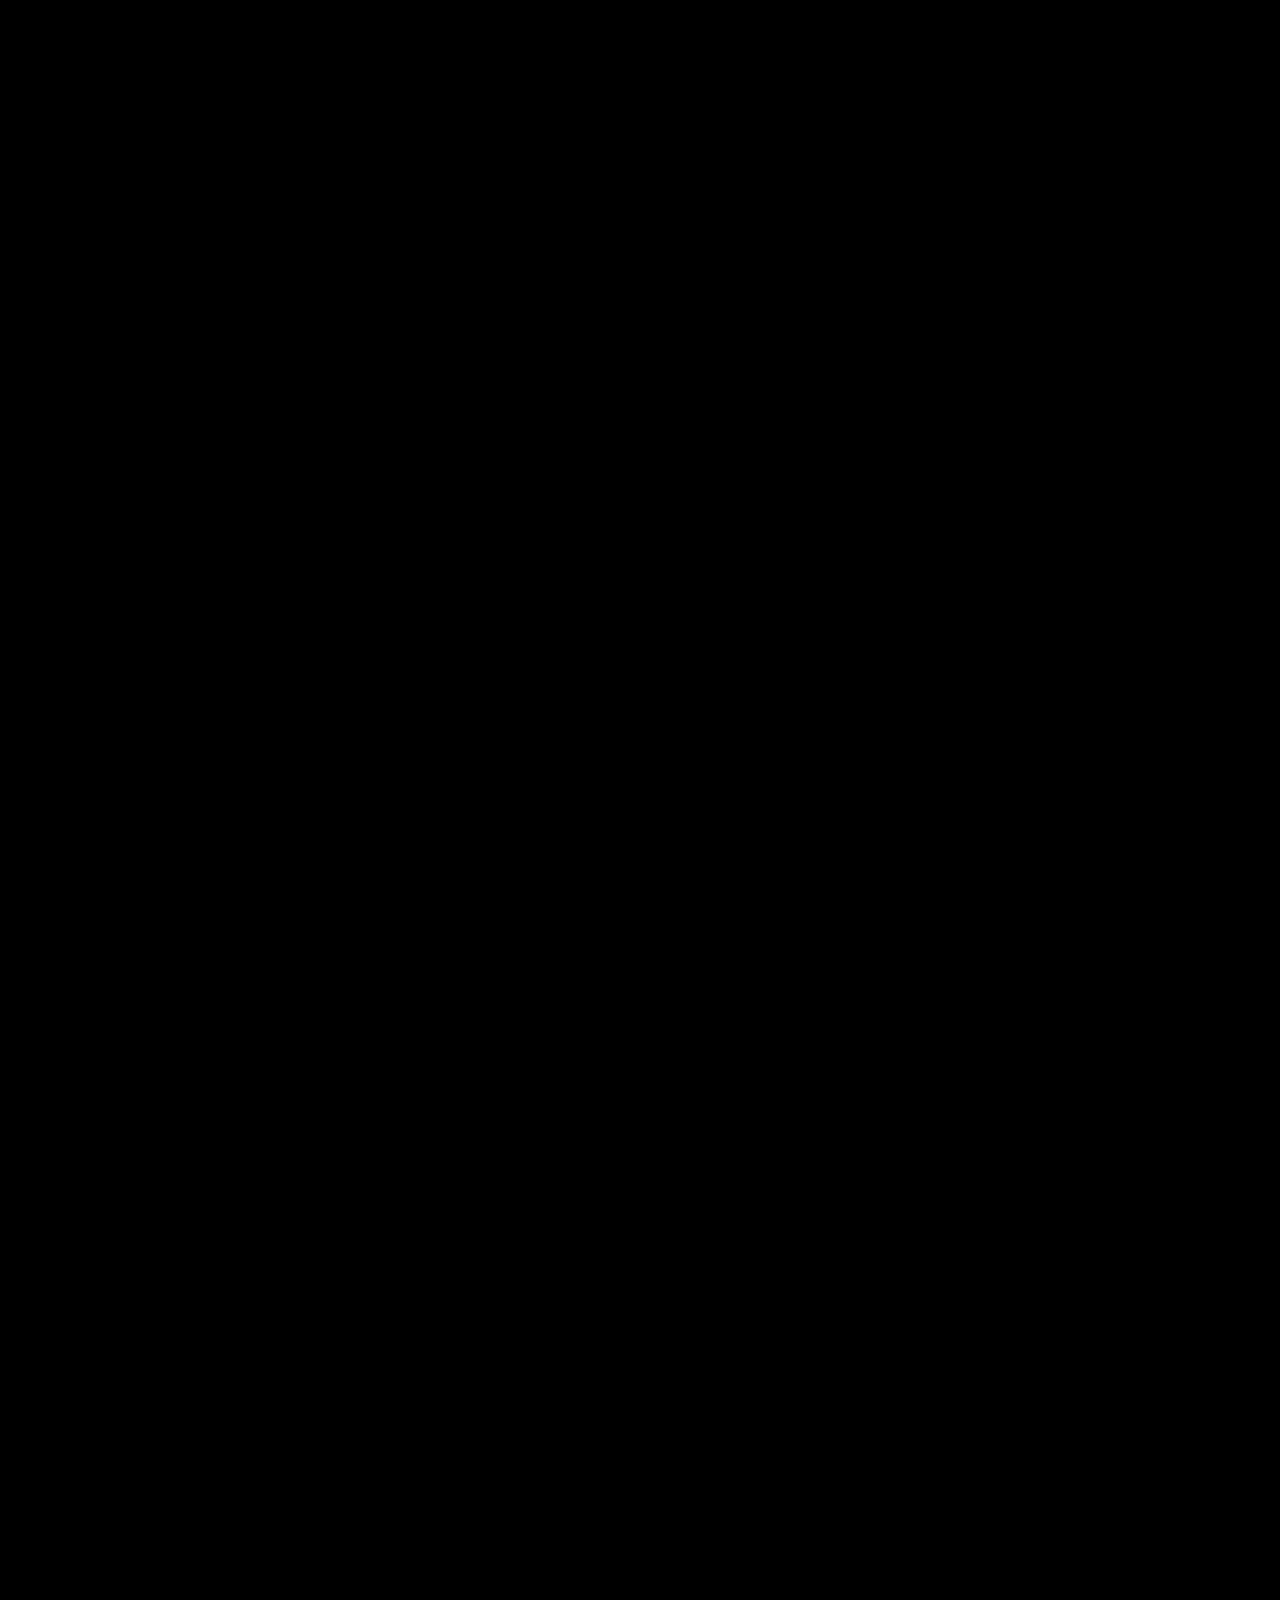
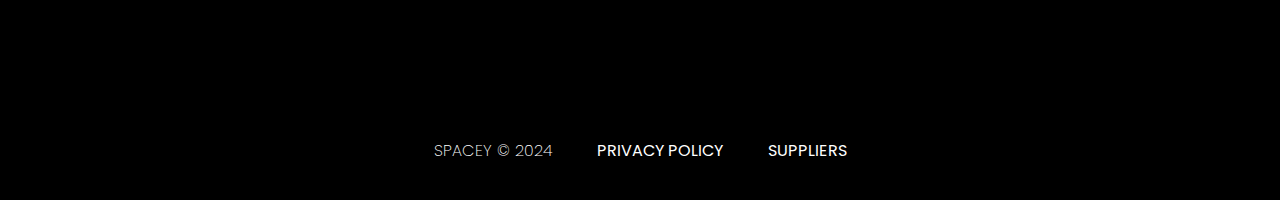
<file: index.html>
<!DOCTYPE html>
<html>
  <head>
    <title>SpaceY</title>
    <link rel="stylesheet" href="style.css" />
    <link
      rel="stylesheet"
      href="https://cdnjs.cloudflare.com/ajax/libs/font-awesome/6.5.1/css/all.min.css"
      integrity="sha512-DTOQO9RWCH3ppGqcWaEA1BIZOC6xxalwEsw9c2QQeAIftl+Vegovlnee1c9QX4TctnWMn13TZye+giMm8e2LwA=="
      crossorigin="anonymous"
      referrerpolicy="no-referrer"
    />
    <meta name="viewport" content="width=device-width, initial-scale=1.0" />
  </head>
  <body>
    <main class="section">
      <header>
        <div class="navbar">
          <a class="heading" href="index.html">SpaceY</a>
          <div class="links">
            <a href="#">About</a>
            <a href="#">Gallery</a>
            <a href="#">Missiles</a>
            <a href="#">Rockets</a>
          </div>
        </div>
      </header>
      <div class="text-area box">
        <span class="recent">Recent Launch</span>
        <span class="rocket">Bose Rocket</span>
        <a href="index.html" class="rewatch">Rewatch</a>
      </div>
      <div class="icon">
        <i class="fa-solid fa-chevron-down"></i>
      </div>
    </main>
    <div class="sec_page section">
      <div class="sec_content box">
        <span class="recent fade">Upcoming Launch</span>
        <span class="rocket fade">Atal Missile</span>
        <a href="index.html" class="rewatch fade">Join Us</a>
      </div>
    </div>
    <footer>
      <div class="footer">
        <a href="#" class="spacey">SpaceY &copy; 2024</a>
        <a href="#" class="Privacy">Privacy Policy</a>
        <a href="#" class="Suppliers">Suppliers</a>
      </div>
    </footer>
    <script src="javascript.js"></script>
  </body>
</html>
</file>
<file: style.css>
@import url("https://fonts.googleapis.com/css2?family=Montserrat&family=Poppins:wght@100;200;400&display=swap");
@import url("https://fonts.googleapis.com/css2?family=Bebas+Neue&family=Oswald&display=swap");

* {
  margin: 0;
  font-family: Poppins;
  box-sizing: border-box;
}
::-webkit-scrollbar {
  display: none;
}
body {
  background-color: black;
  color: white;
}
main {
  background-image: url("Images/bg_img.jpg");
  background-size: cover;
  background-position: center;
  height: 100vh;
  width: 100vw;
  opacity: 0;
}
a {
  color: white;
  text-decoration: none;
}
.links a {
  color: grey;
  text-decoration: none;
  transition: all 0.3s ease;
}
.links a:hover {
  color: white;
  text-shadow: 0 0 20px rgba(255, 255, 255, 0.8);
}
.navbar {
  height: 80px;
  display: flex;
  align-items: center;
}
.heading {
  margin: 5vmin;
  letter-spacing: 1px;
  font-weight: 700;
  font-size: 25px;
  transition: all 0.3s ease;
}
.links {
  display: flex;
  position: absolute;
  right: 0;
  margin: 4vmin;
  gap: 4vmin;
}
.text-area {
  position: absolute;
  bottom: 10vmin;
  left: 10vmin;
  height: auto;
  width: auto;
  display: flex;
  flex-direction: column;
  justify-content: center;
  gap: 2vmin;
  text-transform: uppercase;
}
.recent {
  font-weight: 200;
  font-size: 24px;
  text-shadow: 0 0 30px rgba(0, 0, 0, 1);
}
.rocket {
  font-weight: 600;
  font-size: 48px;
  text-shadow: 0 0 30px rgba(0, 0, 0, 1);
}
.rewatch {
  width: 150px;
  padding: 10px;
  border: 2px solid white;
  text-align: center;
  transition: all 0.3s ease;
  text-shadow: 0 0 30px rgba(0, 0, 0, 1);
}
.rewatch:hover {
  background-color: rgba(255, 255, 255, 0.1);
}
.fade {
  animation: fadeIn 2s 2s both;
}

.fa-chevron-down {
  font-weight: 100;
  font-size: 1.5rem;
  position: absolute;
  bottom: 20px;
  left: 50%;
  animation: float 1s alternate ease-in-out infinite;
}
.sec_page {
  background-image: url("Images/2nd\ page.jpg");
  background-size: cover;
  background-position: center;
  height: calc(100vh - 100px);
  width: 100vw;
  display: flex;
  align-items: flex-end;
  opacity: 0;
}
.animate {
  animation: fade 3s forwards;
}
.sec_content {
  position: relative;
  left: 10vmin;
  bottom: 19vmin;
  height: 100px;
  width: auto;
  display: flex;
  flex-direction: column;
  gap: 2vmin;
  text-transform: uppercase;
  opacity: 0;
}
.footer {
  display: flex;
  height: 100px;
  width: 100vw;
  justify-content: center;
  align-items: center;
  gap: 5vmin;
  text-transform: uppercase;
  font-family: "Oswald", sans-serif;
}
.spacey {
  font-weight: 200;
}

/* Keyframes */

@keyframes fade {
  to {
    opacity: 1;
  }
}
@keyframes fadeIn {
  from {
    transform: translateY(100px);
    opacity: 0;
  }
  to {
    transform: translateY(0px);
    opacity: 1;
  }
}
@keyframes float {
  50% {
    opacity: 0.8;
  }
  100% {
    transform: translateY(-20px);
  }
}

/* Media Queries */

@media (max-width: 767px) {
  .links a,
  .heading,
  .rewatch,
  .footer,
  .fa-chevron-down {
    font-size: 0.8rem;
  }
  .rocket {
    font-size: 30px;
  }
  .recent {
    font-size: 18px;
  }
  .text-area {
    bottom: 18vmin;
  }
}
</file>
